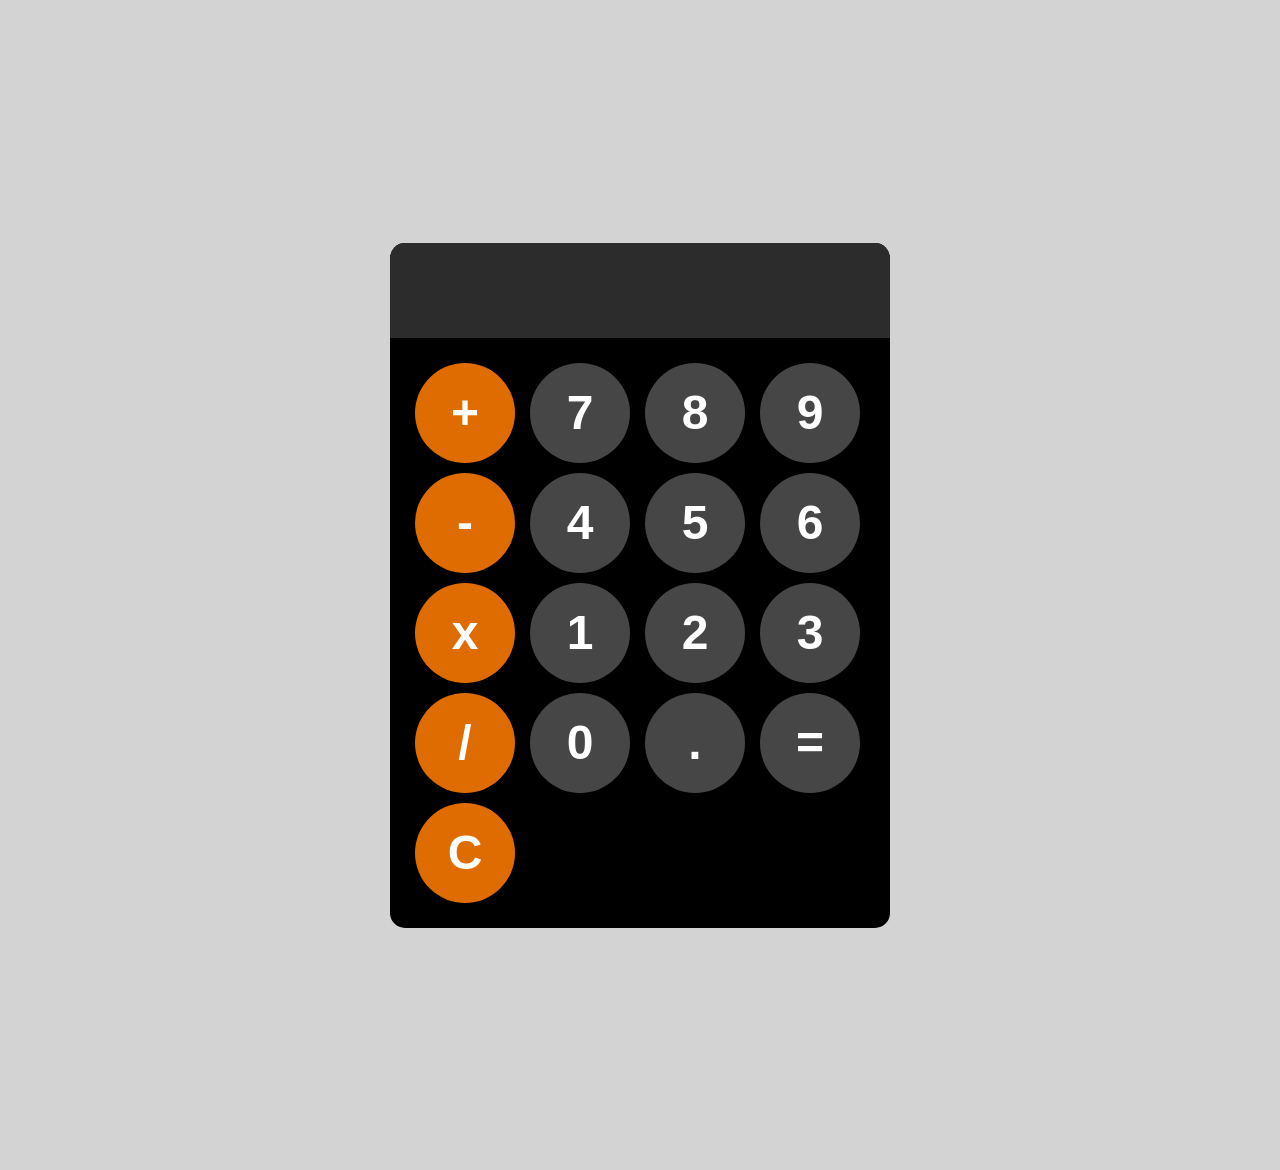
<file: odunayo.html>
<!DOCTYPE html>
<html lang="en">

<head>
    <meta charset="UTF-8">
    <meta name="viewport" content="width=device-width, initial-scale=1.0">
    <title>Document</title>
    <link rel="stylesheet" href="odunay.css">
</head>

<body>

    <div id="calculator">
        <input type="" id="display" readonly>
        <div id="keys">
            <button onclick="displayValue('+')" class="operator">+</button>
            <button onclick="displayValue('7')">7</button>
            <button onclick="displayValue('8')">8</button>
            <button onclick="displayValue('9')">9</button>
            <button onclick="displayValue('-')" class="operator">-</button>
            <button onclick="displayValue('4')">4</button>
            <button onclick="displayValue('5')">5</button>
            <button onclick="displayValue('6')">6</button>
            <button onclick="displayValue('*')" class="operator">x</button>
            <button onclick="displayValue('1')">1</button>
            <button onclick="displayValue('2')">2</button>
            <button onclick="displayValue('3')">3</button>
            <button onclick="displayValue('/')" class="operator">/</button>
            <button onclick="displayValue('0')">0</button>
            <button onclick="displayValue('.')">.</button>
            <button onclick="calculate('=')" >=</button>
            <button onclick="clearDisplay('C')" class="operator">C</button>
        </div>
    </div>
    <script src="odunayo.js"></script>
</body>

</html>
</file>
<file: odunay.css>
body {
    margin: 0;
    display: flex;
    justify-content: center;
    align-items: center;
    height: 130vh;
    background-color: rgb(211, 211, 211);
}

#calculator {
    font-family: Arial, Helvetica, sans-serif;
    background-color: black;
    border-radius: 15px;
    max-width: 500px;
    overflow: hidden;
}

#display {
    width: 94%;
    padding: 20px;
    font-size: 3rem;
    text-align: right;
    border: none;
    color: white;
    background-color: rgb(44, 44, 44);
}

#keys {
    display: grid;
    grid-template-columns: repeat(4, 1fr);
    gap: 10px;
    padding: 25px;
}

button {
    width: 100px;
    height: 100px;
    border-radius: 50px;
    border: none;
    background-color: rgb(70, 70, 70);
    color: white;
    font-size: 3rem;
    font-weight: bold;
    cursor: pointer;
}

button:hover {
    background-color: rgb(88, 88, 88);
}

button:active {
    background-color: rgb(124, 124, 124);
}

.operator {
    background-color: rgb(223, 108, 0);
}

.operator:hover {
    background-color: rgb(245, 118, 0);
}

.operator:active {
    background-color: rgb(253, 134, 22);
}
</file>
